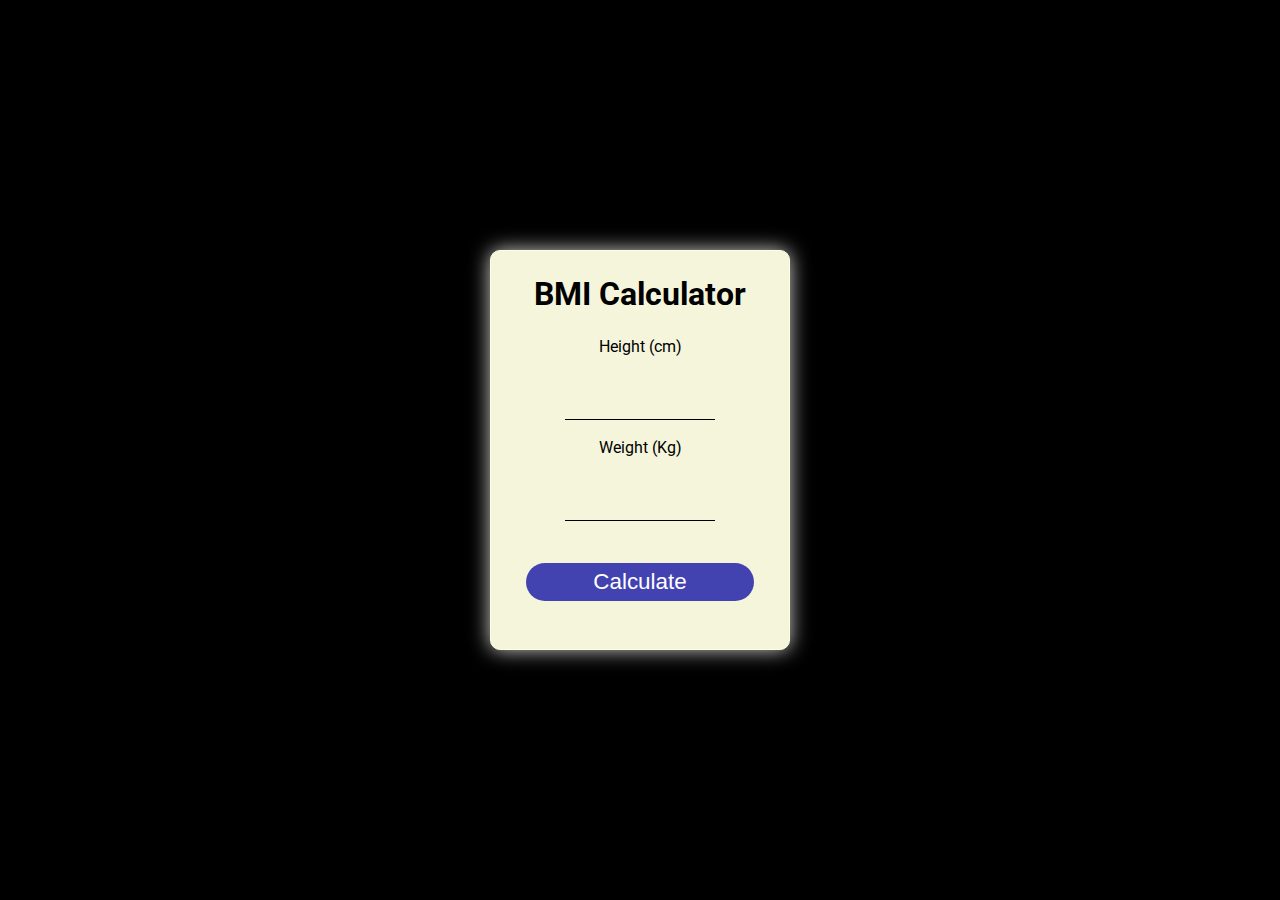
<file: BMI-Calculator/index.html>
<!DOCTYPE html>
<html lang="en">
<head>
    <meta charset="UTF-8">
    <meta name="viewport" content="width=device-width, initial-scale=1.0">
    <title>BMI Calculator</title>
    <link rel="stylesheet" href="style.css">
</head>
<body>

    <div class="container flex">
        <div class="box flex">
            <h1>BMI Calculator</h1>

            <div class="inputs">
                <label for="height">Height (cm)</label>
                <input type="text" id="height" value="">
                <label for="weight">Weight (Kg)</label>
                <input type="text" id="weight" value="">
            </div>

            <div class="button">
                <button id="btn">Calculate</button>
            </div>

            <div id="result">
    
            </div>
        </div>
    </div>
    
    <script src="script.js"></script>
</body>
</html>
</file>
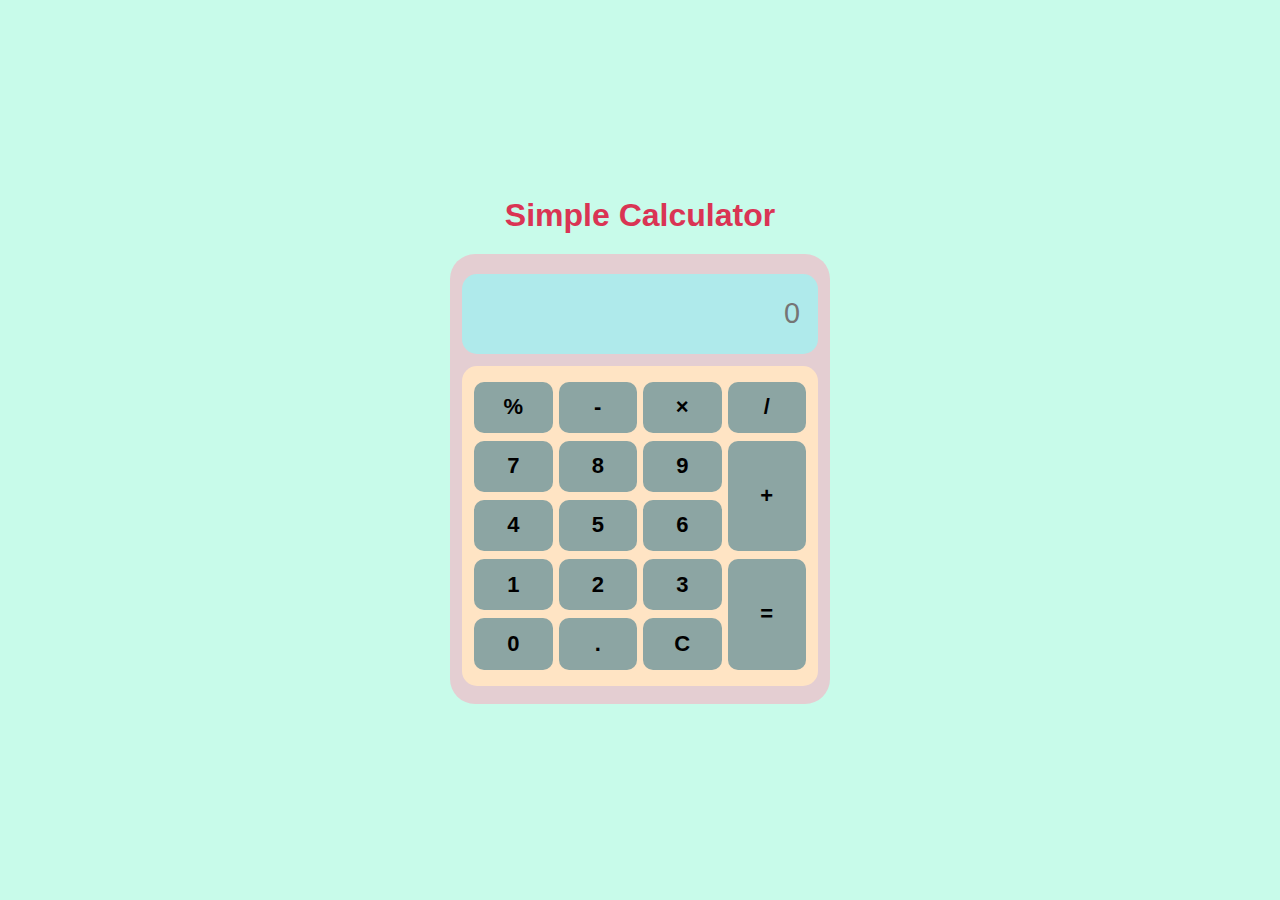
<file: Calculator/index.html>
<!DOCTYPE html>
<html lang="en">
<head>
    <meta charset="UTF-8">
    <meta name="viewport" content="width=device-width, initial-scale=1.0">
    <title>Calculator</title>
    <link rel="stylesheet" href="style.css">
</head>
<body>
    <h1 style="color:#da3454;">Simple Calculator</h1>
    <div class="container">
        <div id="display-box">
            <input type="text" id="display" placeholder="0" readonly>
        </div>

        <div id="button-box">
            <button class="button" value="%" >%</button>
            <button class="button" value="-" >-</button>
            <button class="button" value="*" >&#215;</button>
            <button class="button" value="/" >/</button>
            <button class="button" value="7" >7</button>
            <button class="button" value="8" >8</button>
            <button class="button" value="9" >9</button>
            <button class="button" value="+"  style="grid-column: 4; grid-row: 2 / span 2;">+</button>
            <button class="button" value="4" >4</button>
            <button class="button" value="5" >5</button>
            <button class="button" value="6" >6</button>
            <button class="calculate" value="=" onclick="Calculate()"  style="grid-column: 4; grid-row: 4 / span 2;">=</button>
            <button class="button" value="1" >1</button>
            <button class="button" value="2" >2</button>
            <button class="button" value="3" >3</button>
            <button class="button" value="0" >0</button>
            <button class="button" value="." >.</button>
            <button class="clear" value="C" onclick="clearDisplay()" >C</button>
        </div>
    </div>

    <script src="script.js"></script>
</body>
</html>
</file>
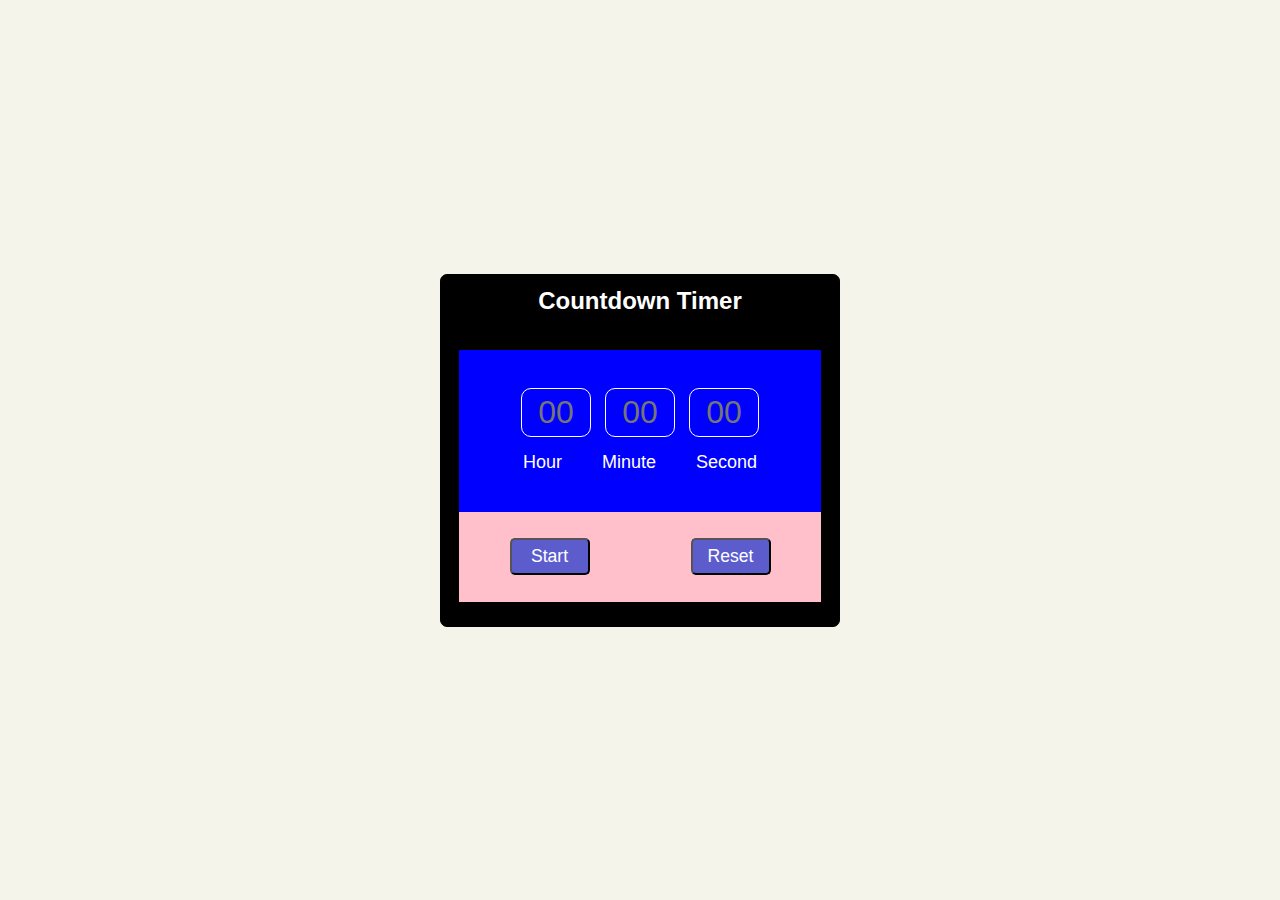
<file: countdown-Timer/index.html>
<!DOCTYPE html>
<html lang="en">
<head>
    <meta charset="UTF-8">
    <meta name="viewport" content="width=device-width, initial-scale=1.0">
    <title>Countdown Timer</title>
    <link rel="stylesheet" href="style.css">
</head>
<body>
    <div class="container flex">
        <div class="box">
            <div class="header">
                <h2>Countdown Timer</h2>
            </div>
    
            <div class="inputs flex">
                <div class="user-input">
                    <input type="text" id="hour" placeholder="00" value="">
                    <input type="text" id="minute" placeholder="00" value="">
                    <input type="text" id="second" placeholder="00" value="">
                </div>

                <div class="lables flex">
                    <label for="hour">Hour</label>
                    <label for="minute">Minute</label>
                    <label for="minute">Second</label>
                </div>
            </div>

            <div class="buttons flex">
                <button id="start">Start</button>
                <button id="reset">Reset</button>
            </div>
        </div>
    </div>

    <script src="script.js"></script>
</body>
</html>
</file>
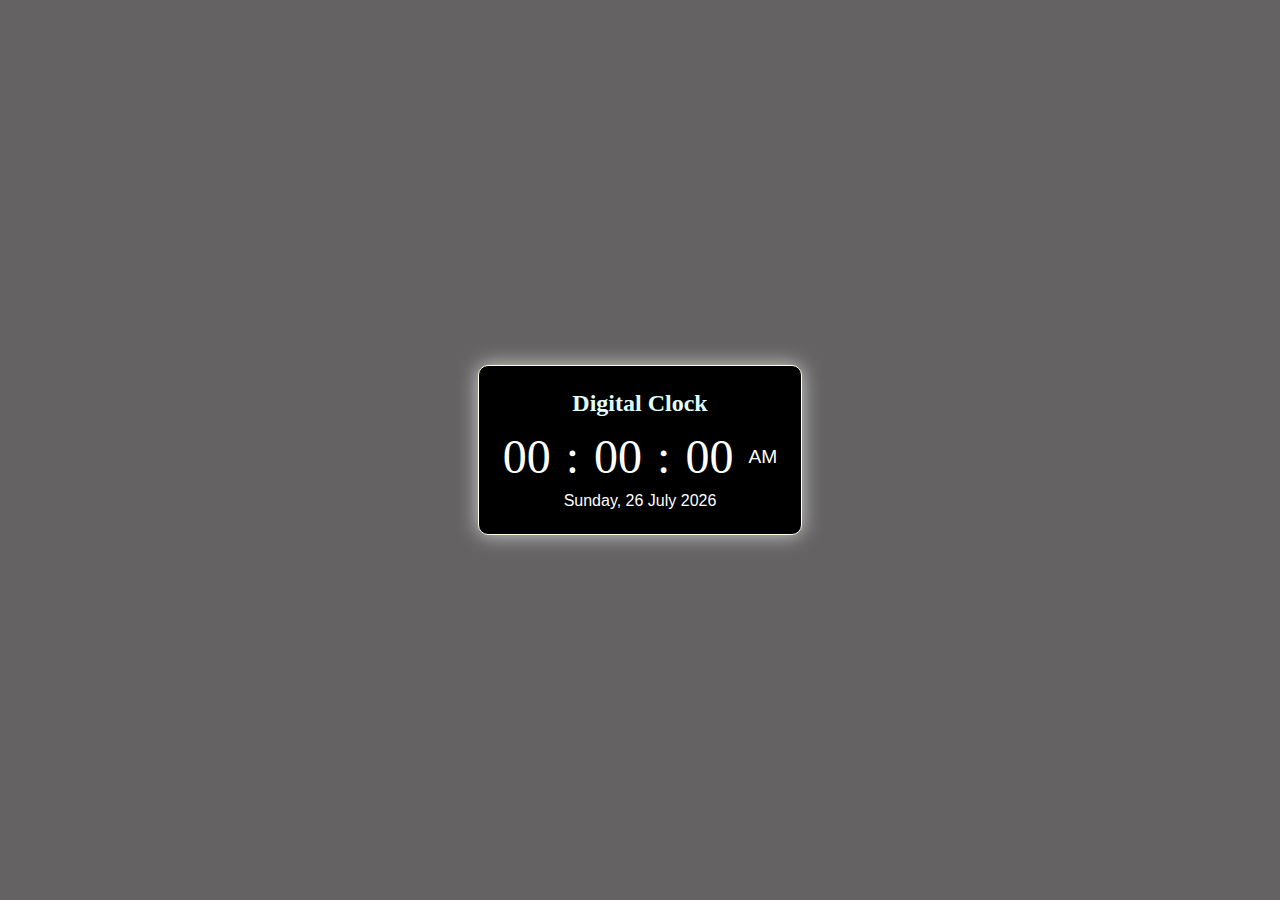
<file: Digital-Clock/index.html>
<!DOCTYPE html>
<html lang="en">
<head>
    <meta charset="UTF-8">
    <meta name="viewport" content="width=device-width, initial-scale=1.0">
    <title>Digital Clock</title>
    <link rel="stylesheet" href="style.css">
</head>
<body>
    
    <div class="container">
        <h2>Digital Clock</h2>
        <div class="clock">
            <div class="hour" id="hour">00</div>
            <span>:</span>
            <div class="minute" id="minute">00</div>
            <span>:</span>
            <div class="second" id="second">00</div>
            <div class="session" id="session">AM</div>
        </div>
        <div class="data" onload="data()">
            <span id="day"></span>,
            <span id="date"></span>
            <span id="month"></span>
            <span id="year"></span>
        </div>
    </div>

    <script src="script.js"></script>
</body>
</html>
</file>
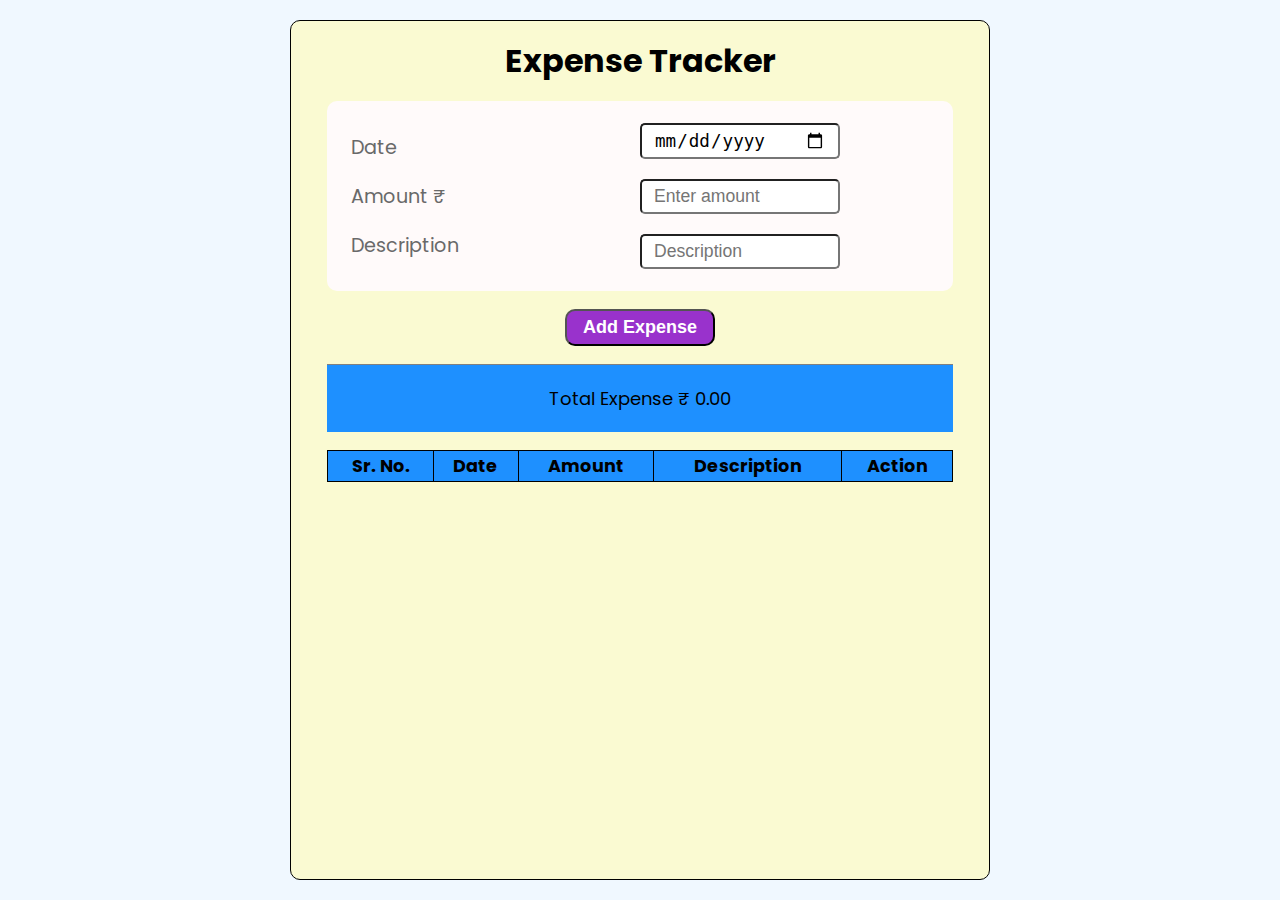
<file: Expense-Tracker/index.html>
<!DOCTYPE html>
<html lang="en">
<head>
    <meta charset="UTF-8">
    <meta name="viewport" content="width=device-width, initial-scale=1.0">
    <title>Expense Tracker</title>
    <link rel="stylesheet" href="style.css">
</head>
<body>
    
    <div class="container">
        <h1>Expense Tracker</h1>

        <div class="user-input flex">

            <div class="label-box">
                <p><label for="date">Date</label></p>
                <p><label for="amount">Amount  ₹</label></p>
                <p><label for="description">Description</label></p>
            </div>

            <div class="input-box">
                <p><input type="date" id="date" placeholder="none" required></p>
                <p><input type="number" id="amount" placeholder="Enter amount" min="1" required></p>
                <p><input type="text" id="description" placeholder="Description" required></p>
            </div>
        </div>
        <div class="button">
            <button id="btn">Add Expense</button>
        </div>

        <div class="total-expense">
            <p>Total Expense ₹ <span id="totalExpense">0.00</span></p>
        </div>

        <div class="expense-table">
            <table id="table">
                <thead>
                    <tr>
                        <th>Sr. No.</th>
                        <th>Date</th>
                        <th>Amount</th>
                        <th>Description</th>
                        <th>Action</th>
                    </tr>
                </thead>
                <tbody>
                    
                </tbody>
            </table>
        </div>
    </div>

    

    <script src="script.js"></script>
</body>
</html>
</file>
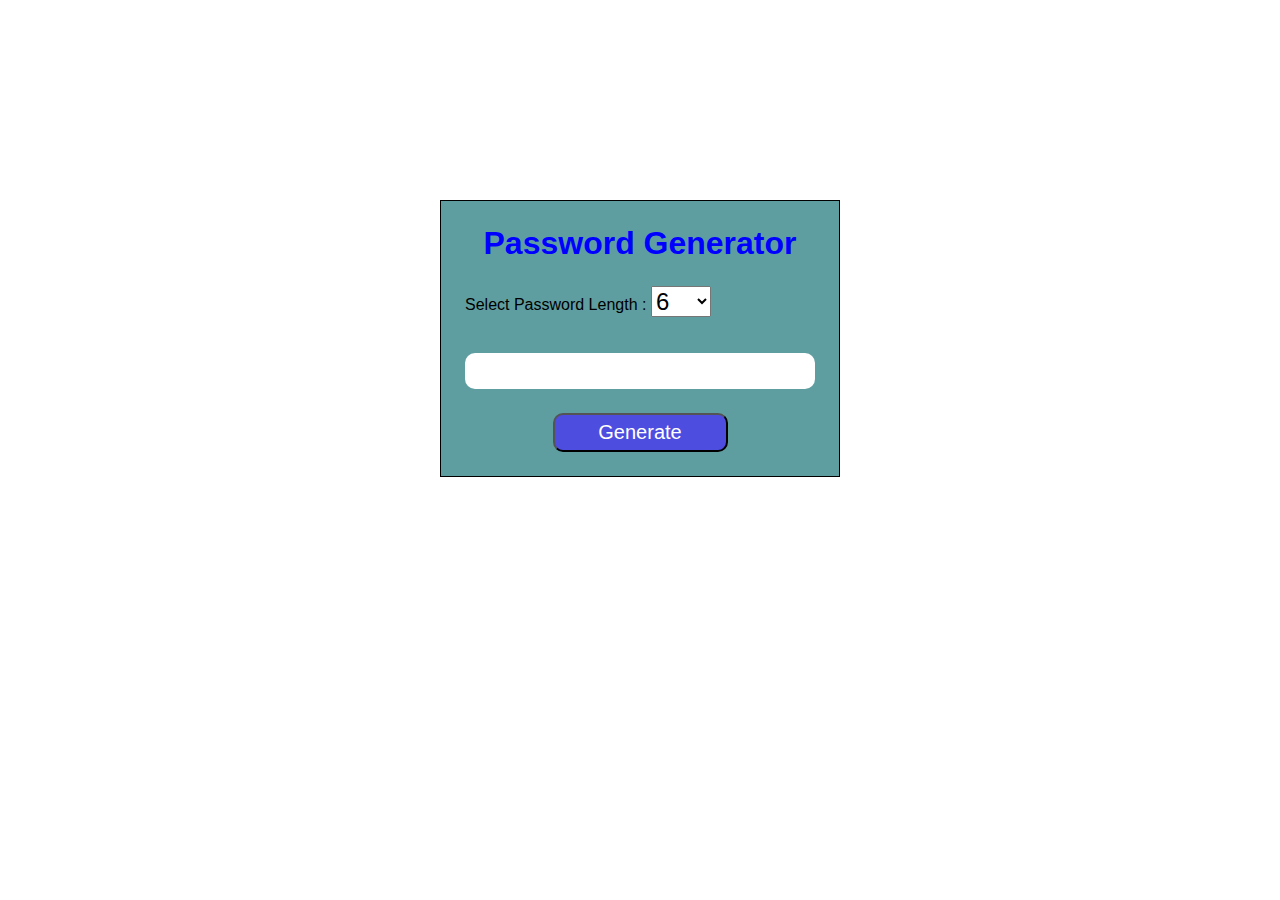
<file: password-Generator/index.html>
<!DOCTYPE html>
<html lang="en">
<head>
    <meta charset="UTF-8">
    <meta name="viewport" content="width=device-width, initial-scale=1.0">
    <title>Password Generator</title>
    <link rel="stylesheet" href="style.css">
</head>
<body>
    
    <div class="container">
        <h1>Password Generator</h1>
        <div class="length">
            <label for="number">Select Password Length : </label>
            <select id="select">
                <option value="6">6</option>
                <option value="8">8</option>
                <option value="10">10</option>
                <option value="12">12</option>
                <option value="14">14</option>
                <option value="16">16</option>
            </select>
        </div>
        <div class="password">
            <input type="text" id="password" readonly>
            <button id="button">Generate</button>
        </div>
    </div>

    <script src="script.js"></script>
</body>
</html>
</file>
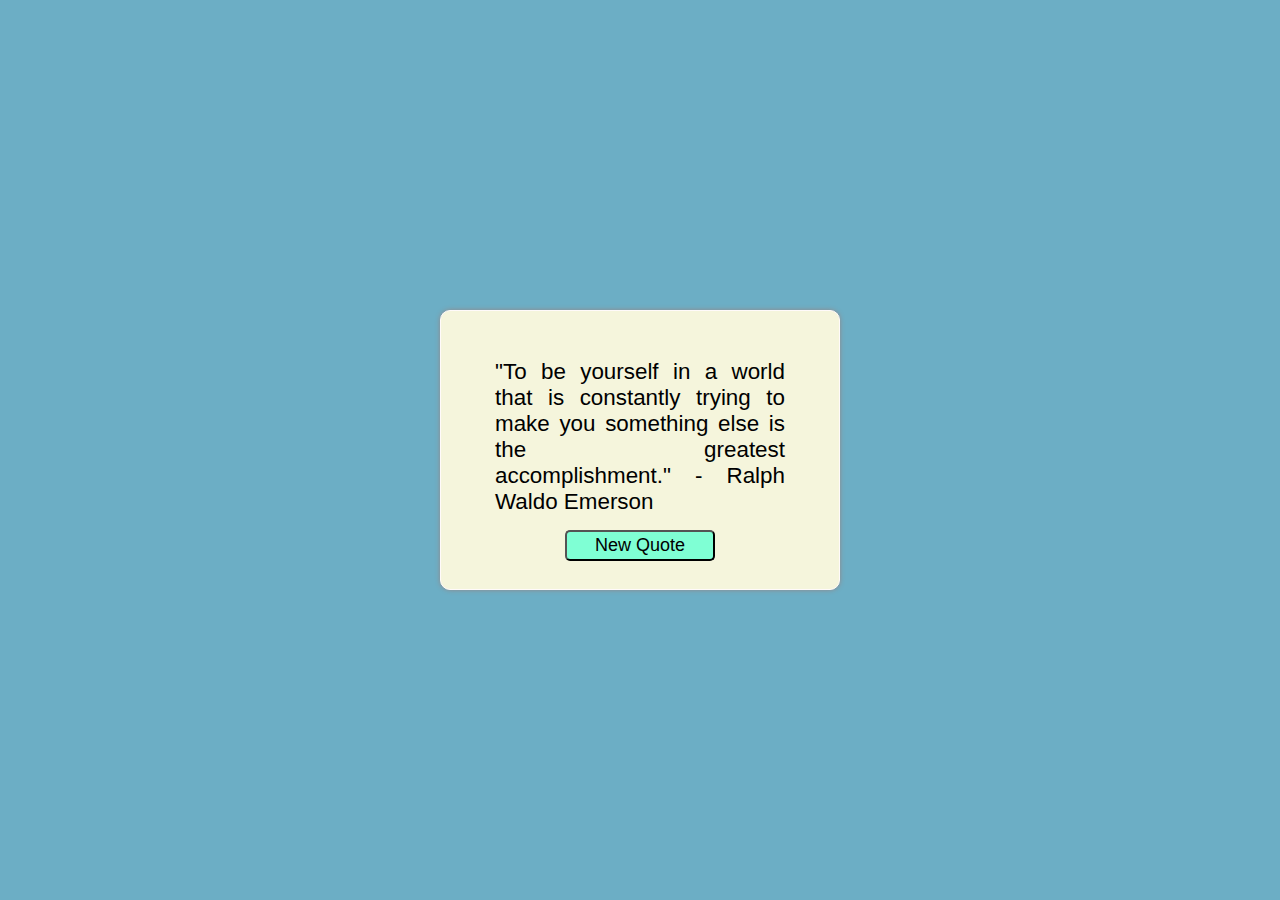
<file: Random-Quote/index.html>
<!DOCTYPE html>
<html lang="en">
<head>
    <meta charset="UTF-8">
    <meta name="viewport" content="width=device-width, initial-scale=1.0">
    <title>Random Quote Generator</title>
    <link rel="stylesheet" href="style.css">
</head>
<body>
    <div class="box">
        <div class="quote">
            <p id="quote-text"></p>
        </div>
        <button id="button">New Quote</button>
    </div>
    
    <script src="script.js"></script>
</body>
</html>
</file>
<file: BMI-Calculator/style.css>
@import url('https://fonts.googleapis.com/css2?family=Fasthand&family=Poppins:wght@400;500&family=Roboto&display=swap');

*{
    margin: 0;
    padding: 0;
    box-sizing: border-box;
}

.flex{
    display: flex;
    align-items: center;
}

.container{
    width: 100vw;
    height: 100vh;
    font-family: 'Roboto', sans-serif;
    background-color: #000;
    justify-content: center;
}

.box{
    background-color: beige;
    width: 300px;
    flex-direction: column;
    border: 1px solid lightyellow;
    border-radius: 10px;
    padding: 24px 36px;
    box-shadow: 0 0 20px lightgray;
}

.inputs{
    text-align: center;
    margin-top: 24px;
}

label{
    display: block;
}
input{
    background-color: transparent;
    font-size: 1.8rem;
    padding: 6px  0;
    width: 150px;
    border: none;
    outline: none;
    border-bottom: 1px solid #000;
    text-align: center;
    margin: 18px 0;
    font-weight: 500;
}
.button{
    padding: 24px 0;
}
button{
    cursor: pointer;
    width: 228px;
    font-size: 1.4rem;
    border-radius: 20px;
    color: white;
    background-color: rgb(66, 66, 176);
    border: none;
    padding-block: 6px;
    transition: 0.5 linear;
}
button:hover{
    background-color: blue;
}

#result{
    font-size: 18px;
    text-align: center;
}
</file>
<file: Calculator/style.css>
*{
    margin: 0;
    padding: 0;
    box-sizing: border-box;
}

body{
    background-color: rgb(200, 251, 234);
    width: 100vw;
    height: 100vh;
    font-family: helvetica;
    display: flex;
    flex-direction: column;
    align-items: center;
    justify-content: center;
    row-gap: 20px;
}

.container{
    width: 380px;
    height: 450px;
    border-radius: 25px;
    background-color: rgb(228, 206, 210);
    padding: 20px 12px;
}

#display-box{
    width: 100%;
    height: 80px;
    border-radius: 15px;
    padding: 16px 18px;
    background-color: rgba(164, 240, 240, 0.838);
}
#display-box input{
    width: 100%;
    height: 100%;
    border: none;
    outline: none;
    background-color: transparent;
    text-align: right;
    font-size: 1.8rem;
}

#button-box{
    width: 100%;
    height: 320px;
    background-color: bisque;
    border-radius: 15px;
    margin-top: 12px;
    padding: 16px 12px;
    display: grid;
    column-gap: 6px;
    row-gap: 8px;
    grid-template-columns: repeat(4, 1fr);
}

#button-box button{
    padding: 4px 14px;
    border-radius: 10px;
    background-color: rgb(140, 165, 163);
    border: none;
    font-weight: 700;
    font-size: 22px;
    cursor: pointer;
}
</file>
<file: countdown-Timer/style.css>
*{
    margin: 0;
    padding: 0;
    box-sizing: border-box;
}

.flex{
    display: flex;
    align-items: center;
}

.container{
    width: 100%;
    height: 100vh;
    color: white;
    flex-direction: column;
    justify-content: center;
    background-color: rgb(244, 244, 234);
}

.box{
    border: 1px solid black;
    border-radius: 7px;
    background-color: #000;
    padding: 12px 18px;
    width: 400px;
}

.header{
    height: 7vh;
    text-align: center;
    font-family: Verdana, Geneva, Tahoma, sans-serif;
}

.inputs{
    height: 18vh;
    background-color: blue;
    flex-direction: column;
    justify-content: center;
    row-gap: 15px;  
}

input{
    width: 70px;
    font-size: 2rem;
    background-color: transparent;
    border: 1px solid white;
    outline: none;
    text-align: center;
    margin-inline: 5px;
    padding: 5px 8px;
    border-radius: 10px;
    color: white;
    text-align: center;
}

.lables{
    font-size: 18px;
    text-align: center;
}
label{
    margin-inline: 20px;
    font-family: 'Gill Sans', 'Gill Sans MT', Calibri, 'Trebuchet MS', sans-serif;
}

.buttons{
    height: 10vh;
    justify-content: space-around;
    background-color: pink;
    margin-bottom: 12px;
}

button{
    font-size: 1.1rem;
    width: 5rem;
    padding: 6px;
    border-radius: 5px;
    outline: none;
    background-color: rgb(92, 92, 205);
    color: white;
    cursor: pointer;
}
</file>
<file: Digital-Clock/style.css>
*{
    margin: 0;
    padding: 0;
    box-sizing: border-box;
}

body{
    background-color: rgba(72, 70, 70, 0.847);
    color: white;
    width: 100vw;
    height: 100vh;
    display: flex;
    align-items: center;
    justify-content: center;
}
.container{
    border: 1px solid lightyellow;
    box-shadow: 0 0 20px lightgray;
    border-radius: 10px;
    padding: 24px;
    background-color: #000;
}
h2{
    text-align: center;
    margin-bottom: 12px;
    font-family: 'Gill Sans MT';
    font-weight: 700;
    color: lightcyan;
}
.clock{
    display: flex;
    column-gap: 15px;
    font-size: 3rem;
}
.session{
    font-size: 1.2rem;
    margin: auto 0;
    font-family: sans-serif;
}

.data{
    padding-top: 8px;
    text-align: center;
    font-family: Verdana, Geneva, Tahoma, sans-serif;
}
</file>
<file: Expense-Tracker/style.css>
@import url('https://fonts.googleapis.com/css2?family=Poppins:wght@400;500&display=swap');

*{
    margin: 0;
    padding: 0;
    box-sizing: border-box;
}

.flex{
    display: flex;
    align-items: center;
}

body{
    width: 100vw;
    height: 100vh;
    display: flex;
    justify-content: center;
    font-family: 'Poppins', sans-serif;
    background-color: #f0f8ff;
}

.container{
    width: 700px;
    border: 1px solid black;
    border-radius: 10px;
    margin: 20px 0;
    padding: 16px 36px;
    background-color: #fafad2;
}
.container h1{
    text-align: center;
    margin-bottom: 1rem;
}

.user-input{
    background-color: #fffafa;
    border-radius: 10px;
    padding: 12px 24px;
    color: #696969;
}
.label-box{
    width: 50%;
}
p{
    padding: 10px 0;
}
label{
    font-size: 1.2rem;
}
.input-box{
    width: 50%;
}
input{
    width: 200px;
    padding: 5px 12px;
    font-size: 1.1rem;
    border-radius: 5px;
    outline: none;
}

.button{
    width: 100%;
    text-align: center;
    border-bottom: 1px solid gray;
}
#btn{
    margin: 18px 0;
    width: 150px;
    padding: 6px 0;
    border-radius: 10px;
    background-color: #9932cc;
    color: white;
    font-weight: 700;
    font-size: 18px;
    cursor: pointer;
    transition: all 0.2s ease-in-out;
}
#btn:hover{
    background-color: #8b008b;
}

.total-expense{
    text-align: center;
    padding: 10px 0;
    background-color: #1e90ff;
    font-size: 18px;
}

.expense-table{
    width: 100%;
    padding-block: 18px;
    text-align: center;
    font-size: 1.1rem;
}
table{
    width: 100%;
}
table,th,td{
    border: 1px solid;
    border-collapse: collapse;
}
th, td{
    padding: 2px 3px;
}
th{
    background-color: #1e90ff;
}
td{
    background-color: white;
}

td button{
    width: 50px;
    background-color: red;
    color: white;
    border-radius: 5px;
}
td button:hover{
    cursor: pointer;
}
</file>
<file: password-Generator/style.css>
*{
    margin: 0;
    padding: 0;
    box-sizing: border-box;
}

.container{
    width: 400px;
    height: fit-content;
    border: 1px solid #000;
    padding: 24px;
    margin: auto;
    margin-top: 200px;
    background-color: cadetblue;
    text-align: center;
    font-family: sans-serif;
}

h1{
    color: blue;
}
.length{
    margin-top: 24px;
    text-align: left;
}
.length select{
    width: 60px;
    font-size: 1.5rem;
}

.password{
    margin-top: 36px;
    text-align: left;
    text-align: center;

}

.password input{
    width: 100%;
    font-size: 1.5rem;
    padding: 4px 6px;
    border-radius: 10px;
    border: none;
}

.password button{
    padding: 6px;
    width: 50%;
    cursor: pointer;
    border-radius: 10px;
    background-color:rgb(77, 77, 224);
    font-size: 20px;
    color: #fff;
    margin-top: 24px;
}
</file>
<file: Random-Quote/style.css>
*{
    margin: 0;
    padding: 0;
    box-sizing: border-box;
}

body{
    width: 100vw;
    height: 100vh;
    background-color: rgb(108, 174, 197);
    display: flex;
    align-items: center;
    justify-content: center;
}

.box{
    width: 400px;
    height: 280px;
    border: 0.8px solid snow;
    padding: 4vh 6vh;
    background-color: beige;
    box-shadow: 0 0 5px rgb(148, 135, 135);
    border-radius: 10px;
    text-align: center;
}

.box .quote{
    height: 80%;
    padding: 12px 0;
    font-size: 1.4rem;
    text-align:justify;
    font-family: Helvetica;
}

button{
    margin: 18px;
    width: 150px;
    padding: 3px 0;
    font-size: 18px;
    border-radius: 5px;
    font-family: 'Segoe UI', Tahoma, Geneva, Verdana, sans-serif;
    background-color:aquamarine;
    font-weight: 500;
    cursor: pointer;
    transition: all 0.2s ease-out;
}
button:hover{
    background-color: aqua;
    border: 1px solid snow;
}
</file>
